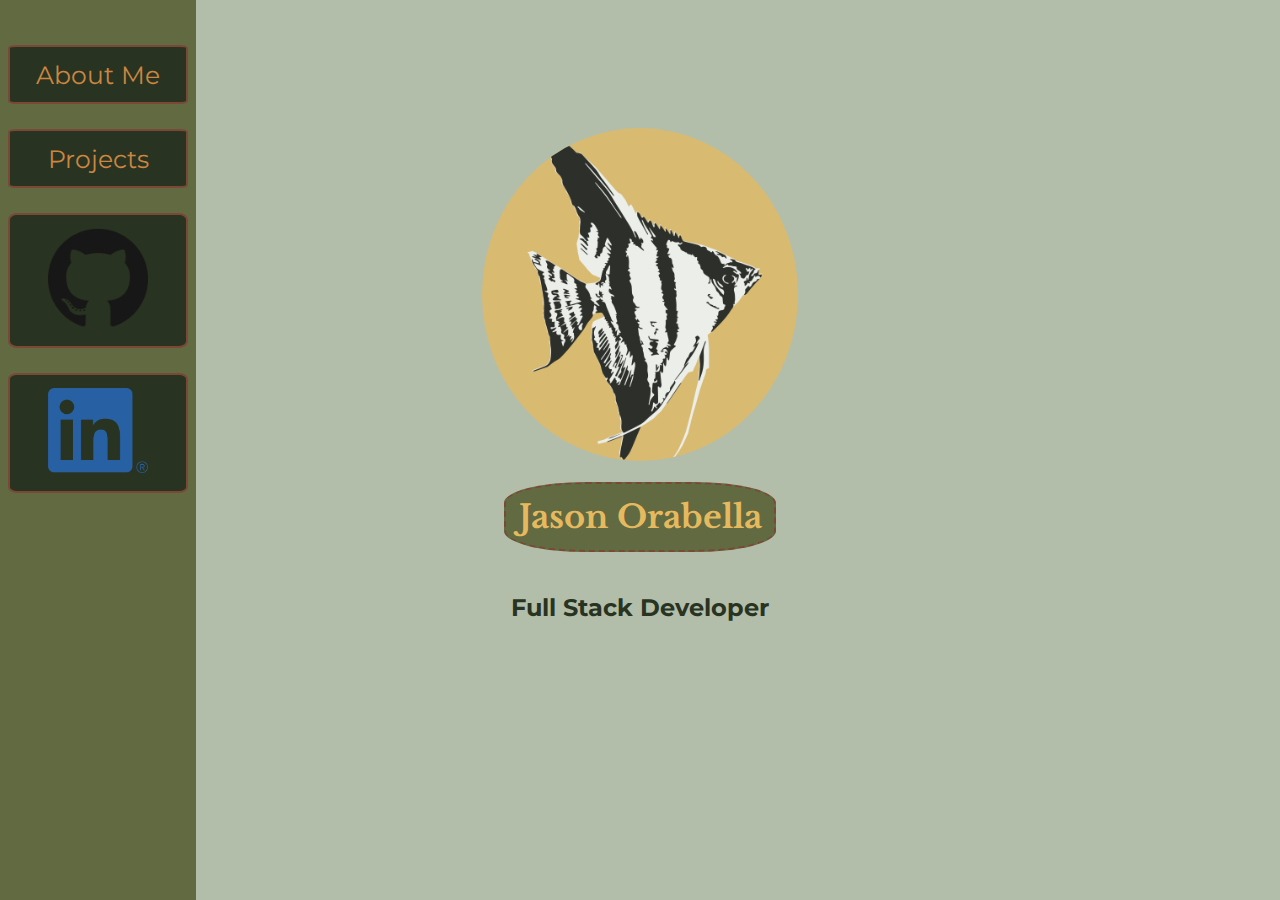
<file: index.html>
<!DOCTYPE html>
<html lang="en">
<head>
    <meta charset="UTF-8">
    <meta name="viewport" content="width=device-width, initial-scale=1.0">
    <title>Jason Orabella</title>
    <link rel="stylesheet" href="./style.css">    
    <link href="https://fonts.googleapis.com/css2?family=Roboto+Slab:wght@700&display=swap" rel="stylesheet">
    <link href="https://fonts.googleapis.com/css2?family=Montserrat:wght@300&display=swap" rel="stylesheet">
    <link href="https://fonts.googleapis.com/css2?family=Libre+Baskerville&display=swap" rel="stylesheet">
</head>
<body>
  
    <div class="side-nav">
        <a href="./html/about-me.html">About Me</a>
        <a href="./html/projects.html">Projects</a>
        <a class = "mobile_hidden" href="https://github.com/JasonOrabella"><img id=github_logo src="../images/github-logo1.png" alt=""></a>
        <a class = "mobile_hidden" href="https://www.linkedin.com/in/Jason-OSU/"><img id=linkedin_logo src="../images/linkedin-logo.png" alt=""></a>
      </div>
      <div class = flex>
      <div class= "home_page-div">
        <img src="../images/Pterophyllum_png.png" id="fish_pic":alt="Picture of a Freshwater Angelfish, Pterophyllum scalare they an interesting triangle shaped fish, picture is in black and white.">
        <h1 class =myname_header>Jason Orabella</h1>
        <h2>Full Stack Developer</h2>
      </div>
    </div>

</body>
</html>
</file>
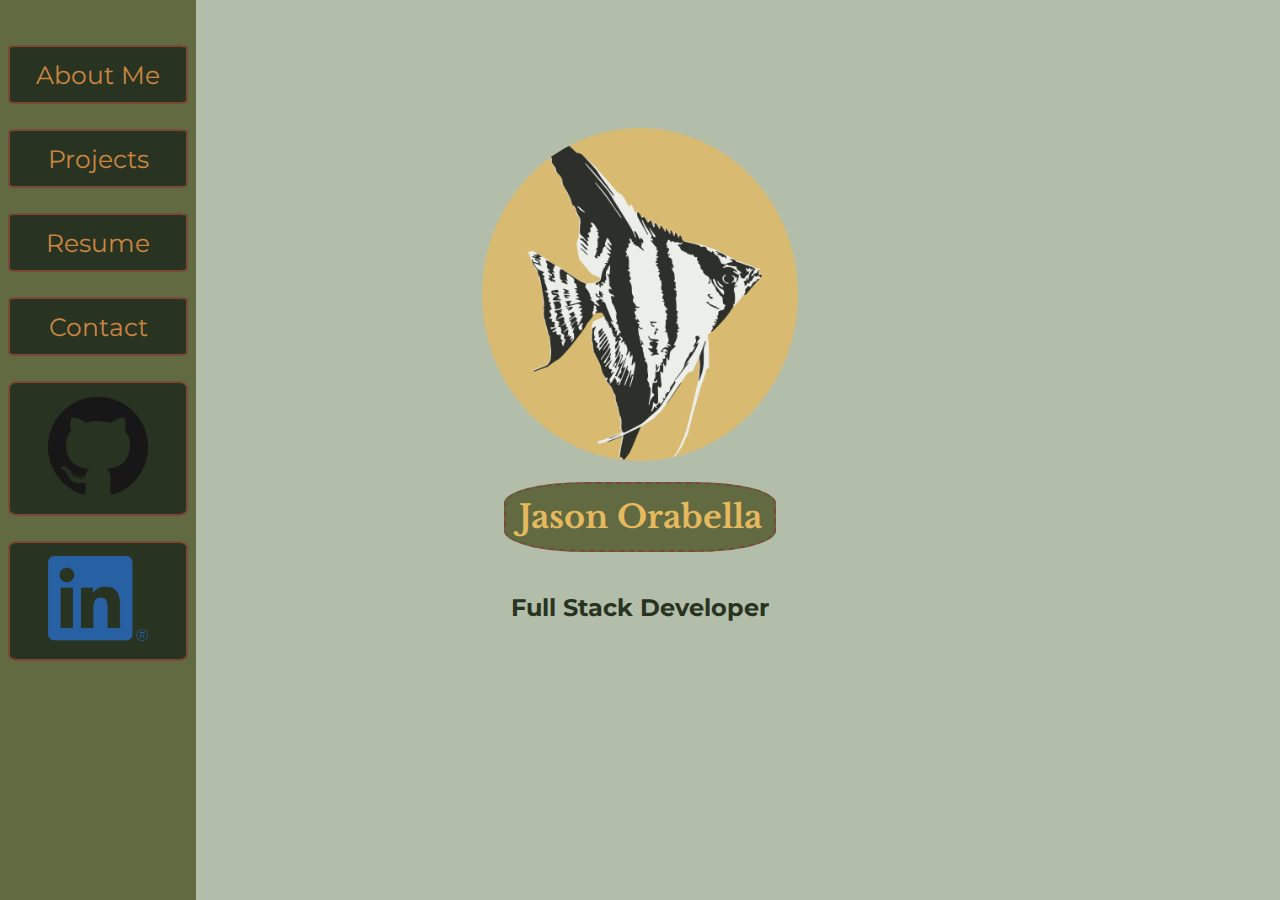
<file: html/index.html>
<!DOCTYPE html>
<html lang="en">
<head>
    <meta charset="UTF-8">
    <meta name="viewport" content="width=device-width, initial-scale=1.0">
    <title>Jason Orabella</title>
    <link rel="stylesheet" href="../style.css">    
    <!-- <link href="https://fonts.googleapis.com/css2?family=Montserrat:wght@500&display=swap" rel="stylesheet"> -->
    <link href="https://fonts.googleapis.com/css2?family=Roboto+Slab:wght@700&display=swap" rel="stylesheet">
    <link href="https://fonts.googleapis.com/css2?family=Montserrat:wght@300&display=swap" rel="stylesheet">
    <link href="https://fonts.googleapis.com/css2?family=Libre+Baskerville&display=swap" rel="stylesheet">
</head>
<body>
  
    <div class="side-nav">
        <a href="./about-me.html">About Me</a>
        <a href="./projects.html">Projects</a>
        <a href="https://docs.google.com/document/d/12Z9nyizb6oB1ZdCqUoQLhmuzGL-_14QXzw5_LFrTtkA/edit?usp=sharing">Resume </a>
        <a href="./contact-me.html">Contact</a>
        <a class = "mobile_hidden" href="https://github.com/JasonOrabella"><img id=github_logo src="../images/github-logo1.png" alt=""></a>
        <a class = "mobile_hidden" href="https://www.linkedin.com/in/Jason-OSU/"><img id=linkedin_logo src="../images/linkedin-logo.png" alt=""></a>
      </div>
      <div class = flex>
      <div class= "home_page-div">
        <img src="../images/Pterophyllum_png.png" id="fish_pic":alt="Picture of a Freshwater Angelfish, Pterophyllum scalare they an interesting triangle shaped fish, picture is in black and white.">
        <h1 class =myname_header>Jason Orabella</h1>
        <h2>Full Stack Developer</h2>
      </div>
    </div>
     
        <!-- <footer class = footer>
          <p>Author: Hege Refsnes</p>
          <p><a href="mailto:hege@example.com">hege@example.com</a></p>
        </footer>
     -->
</body>
</html>
</file>
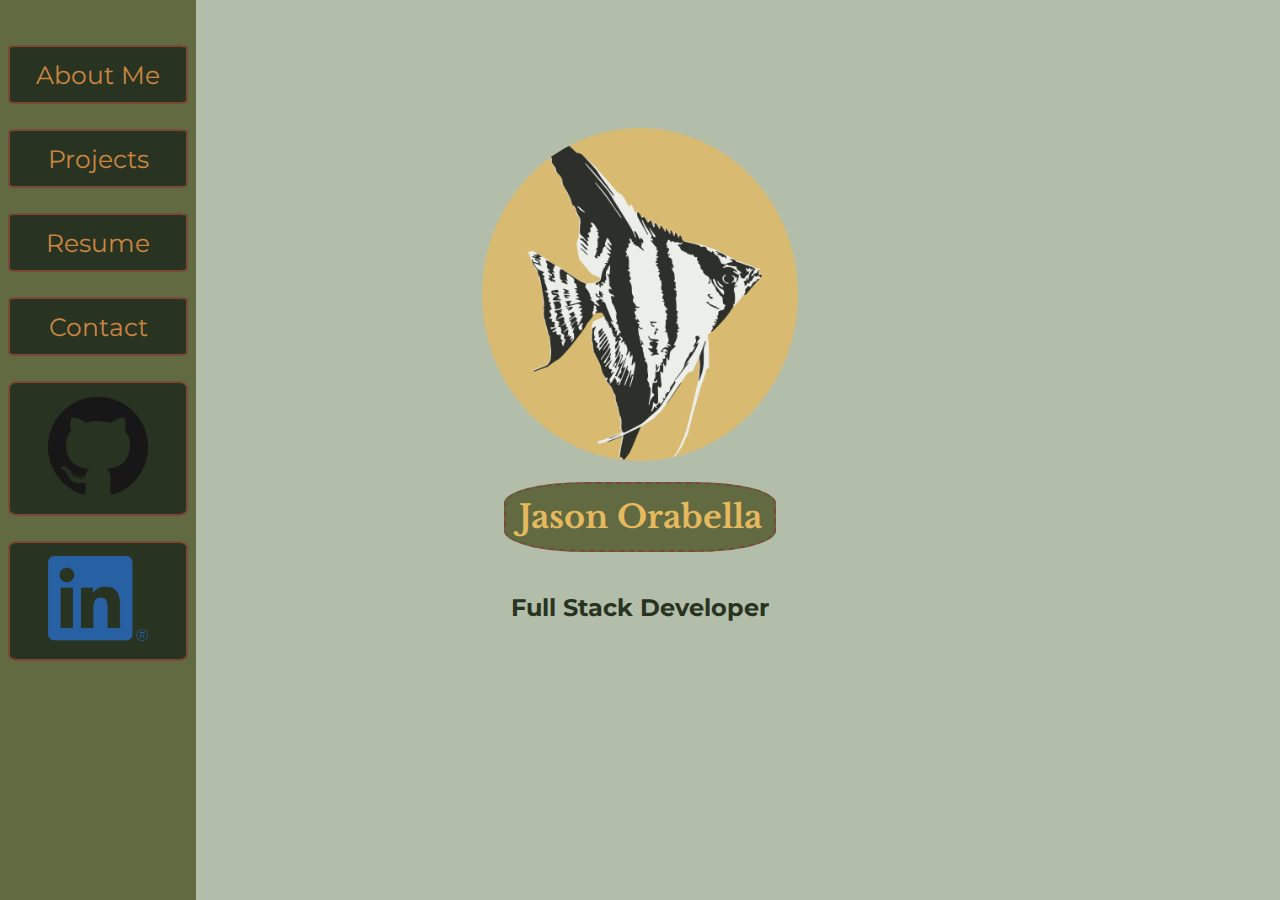
<file: index2.html>
<!DOCTYPE html>
<html lang="en">
<head>
    <meta charset="UTF-8">
    <meta name="viewport" content="width=device-width, initial-scale=1.0">
    <title>Jason Orabella</title>
    <link rel="stylesheet" href="style.css">    
    <!-- <link href="https://fonts.googleapis.com/css2?family=Montserrat:wght@500&display=swap" rel="stylesheet"> -->
    <link href="https://fonts.googleapis.com/css2?family=Roboto+Slab:wght@700&display=swap" rel="stylesheet">
    <link href="https://fonts.googleapis.com/css2?family=Montserrat:wght@300&display=swap" rel="stylesheet">
    <link href="https://fonts.googleapis.com/css2?family=Libre+Baskerville&display=swap" rel="stylesheet">
</head>
<body>
  
    <div class="side-nav">
        <a href="#">About Me</a>
        <a href="#">Projects</a>
        <a href="#">Resume </a>
        <a href="#">Contact</a>
        <a class = "mobile_hidden" href=""><img id=github_logo src="./images/github-logo1.png" alt=""></a>
        <a class = "mobile_hidden" href=""><img id=linkedin_logo src="./images/linkedin-logo.png" alt=""></a>
      </div>
      <div class = flex>
      <div class= "home_page-div">
        <img src="Pterophyllum_png.png" id="fish_pic":alt="Picture of a Freshwater Angelfish, Pterophyllum scalare they an interesting triangle shaped fish, picture is in black and white.">
        <h1 class =myname_header>Jason Orabella</h1>
        <h2>Full Stack Developer</h2>
      </div>
    </div>
     
        <!-- <footer class = footer>
          <p>Author: Hege Refsnes</p>
          <p><a href="mailto:hege@example.com">hege@example.com</a></p>
        </footer>
     -->
</body>
</html>
</file>
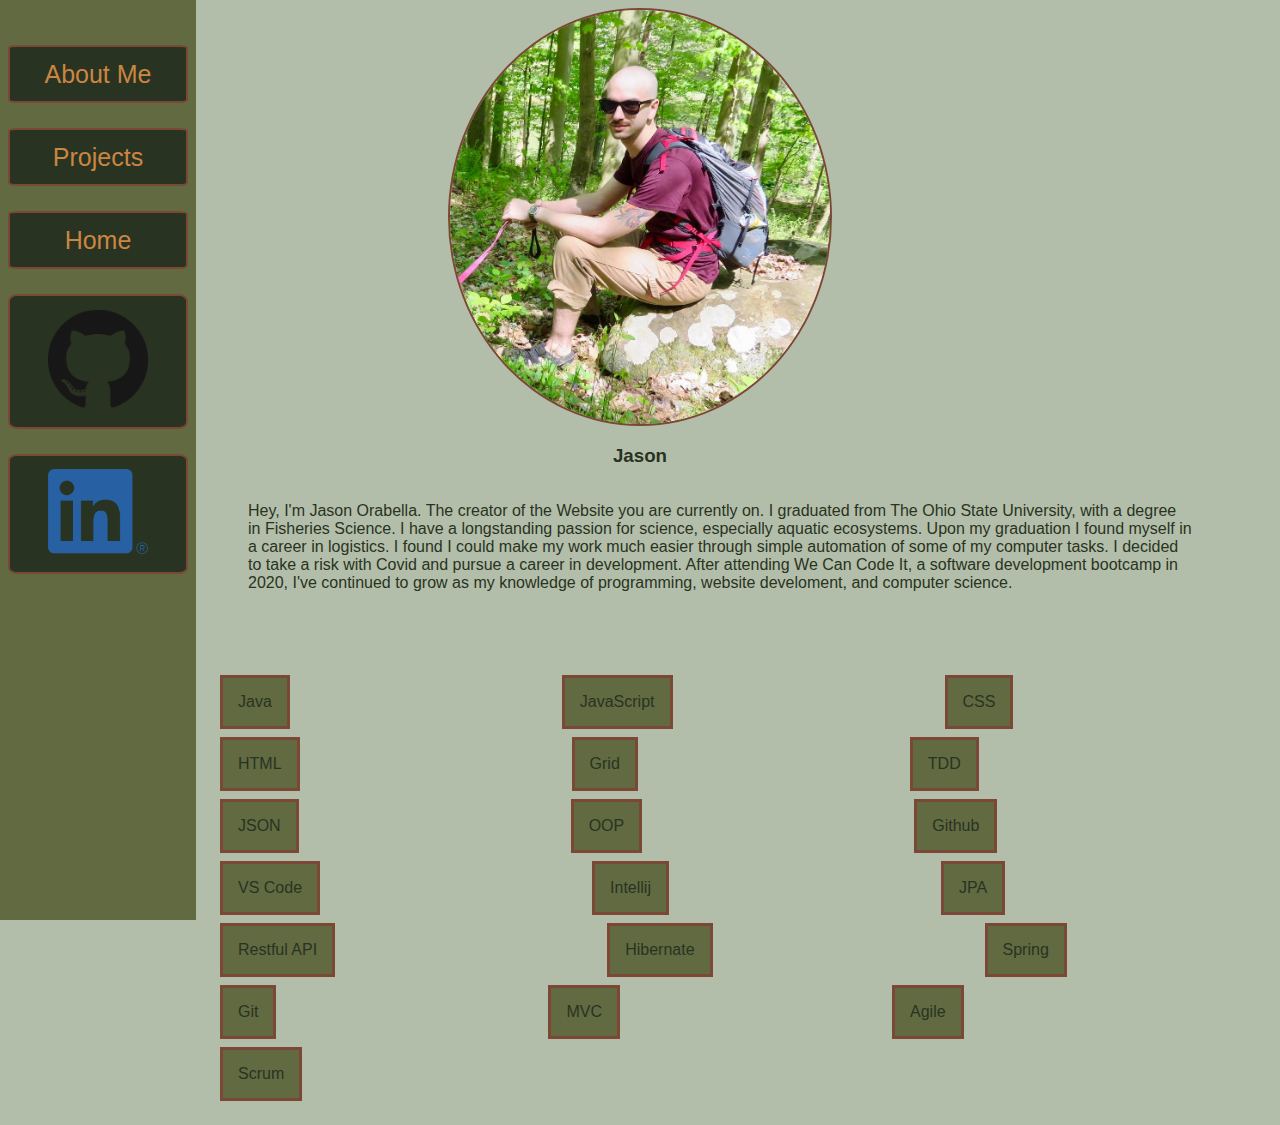
<file: html/about-me.html>
<!DOCTYPE html>
<html lang="en">
<head>
    <meta charset="UTF-8">
    <meta name="viewport" content="width=device-width, initial-scale=1.0">
    <link rel="stylesheet" href="../style.css"> 
    <title>About Jason</title>
</head>
<body class = main_body>
        <div class="side-nav">
      <a href="./about-me.html">About Me</a>
      <a href="./projects.html">Projects</a>
      <a href="../index.html">Home </a>
      <!-- <a href="./contact-me.html">Contact</a> -->
      <a class = "mobile_hidden" href="https://github.com/JasonOrabella"><img id=github_logo src="../images/github-logo1.png" alt=""></a>
      <a class = "mobile_hidden" href="https://www.linkedin.com/in/Jason-OSU/"><img id=linkedin_logo src="../images/linkedin-logo.png" alt=""></a>
    </div> 
 
    <div class = center>
    <img class="personal-info__headshot" src="..//AuthorPic.png" alt="AuthorImage"> </img>
    <h3>Jason</h1>
    <p class = about_me-p>    
        Hey, I'm Jason Orabella. The creator of the Website you are currently on. I graduated from The Ohio State University, with a degree in Fisheries Science. I have a longstanding passion for science, especially aquatic ecosystems. 
        Upon my graduation I found myself in a career in logistics. 
        I found I could make my work much easier through simple automation of some of my computer tasks. I decided to take a risk with Covid and pursue a career in development.
         After attending We Can Code It, a software development bootcamp in 2020, I've continued to grow as my knowledge of programming, website develoment, and computer science. 
    </p>
</div>
<div class = center2>
    <h3 class = skills_header> Relevant Skills</h3>
    <ul class = "skills_ul">
        <li>Java</li>
        <li>JavaScript</li>
        <li>CSS</li>
        <li>HTML</li>
        <li>Grid</li>
        <li>TDD</li>
        <li>JSON</li>
        <li>OOP</li>
        <li>Github</li>
        <li>VS Code</li>
        <li>Intellij</li>
        <li>JPA</li>
        <li>Restful API</li>
        <li>Hibernate</li>
        <li>Spring</li>
        <li>Git</li>
        <li>MVC</li>
        <li>Agile</li>
        <li>Scrum</li>
    </ul>

</body>

</html>
</file>
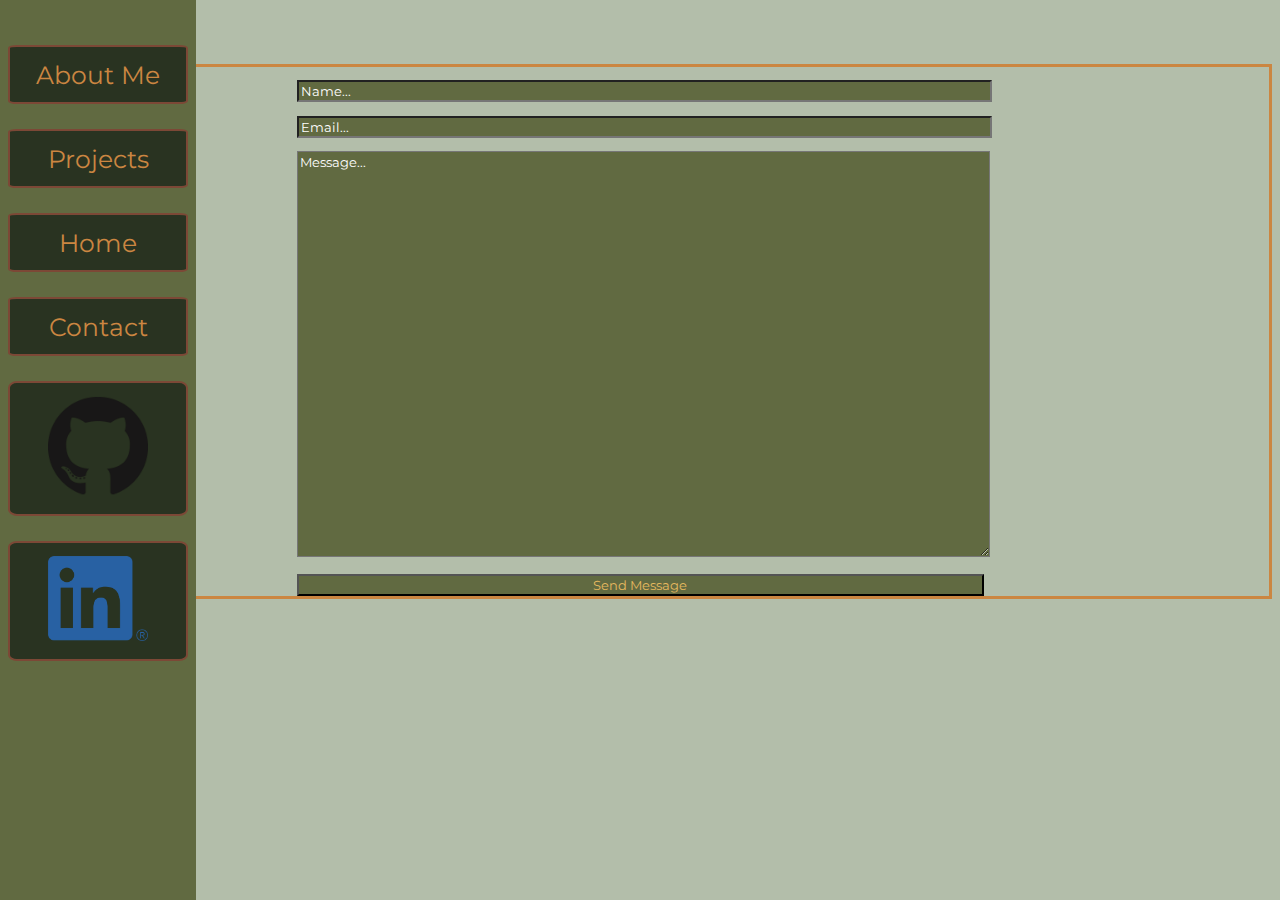
<file: html/contact-me.html>
<!DOCTYPE html>
<html lang="en">
  <head>
    <meta charset="UTF-8" />
    <meta name="viewport" content="width=device-width, initial-scale=1.0" />
    <title>Jason Orabella</title>
    <link rel="stylesheet" href="../style.css" />
    <!-- <link href="https://fonts.googleapis.com/css2?family=Montserrat:wght@500&display=swap" rel="stylesheet"> -->
    <link
      href="https://fonts.googleapis.com/css2?family=Roboto+Slab:wght@700&display=swap"
      rel="stylesheet"
    />
    <link
      href="https://fonts.googleapis.com/css2?family=Montserrat:wght@300&display=swap"
      rel="stylesheet"
    />
    <link
      href="https://fonts.googleapis.com/css2?family=Libre+Baskerville&display=swap"
      rel="stylesheet"
    />
  </head>
  <body>
    <body>      
        <div class="side-nav">
      <a href="./about-me.html">About Me</a>
      <a href="./projects.html">Projects</a>
      <a href="../index.html">Home </a>
      <a href="./contact-me.html">Contact</a>
      <a class = "mobile_hidden" href="https://github.com/JasonOrabella"><img id=github_logo src="../images/github-logo1.png" alt=""></a>
      <a class = "mobile_hidden" href="https://www.linkedin.com/in/Jason-OSU/"><img id=linkedin_logo src="../images/linkedin-logo.png" alt=""></a>
    </div> 

    <div class="contact-me_div">
      <form action="mailto:JasonOrabell@gmail.com" method="POST">
        <input
          type="text"
          name="name"
          class="form__control"
          placeholder="Name..."
          required=""
        />
        <br />
        <input
          type="email"
          name="email"
          class="form__control"
          placeholder="Email..."
          required=""
        />
        <br />
        <textarea
          name="message"
          id=""
          cols="80"
          rows="25"
          class="form__control"
          placeholder="Message..."
          required=""
        ></textarea>
        <br />
        <input
          type="submit"
          class="form__control submit"
          value="Send Message"
        />
      </form>
    </div>
  </body>
</html>
</file>
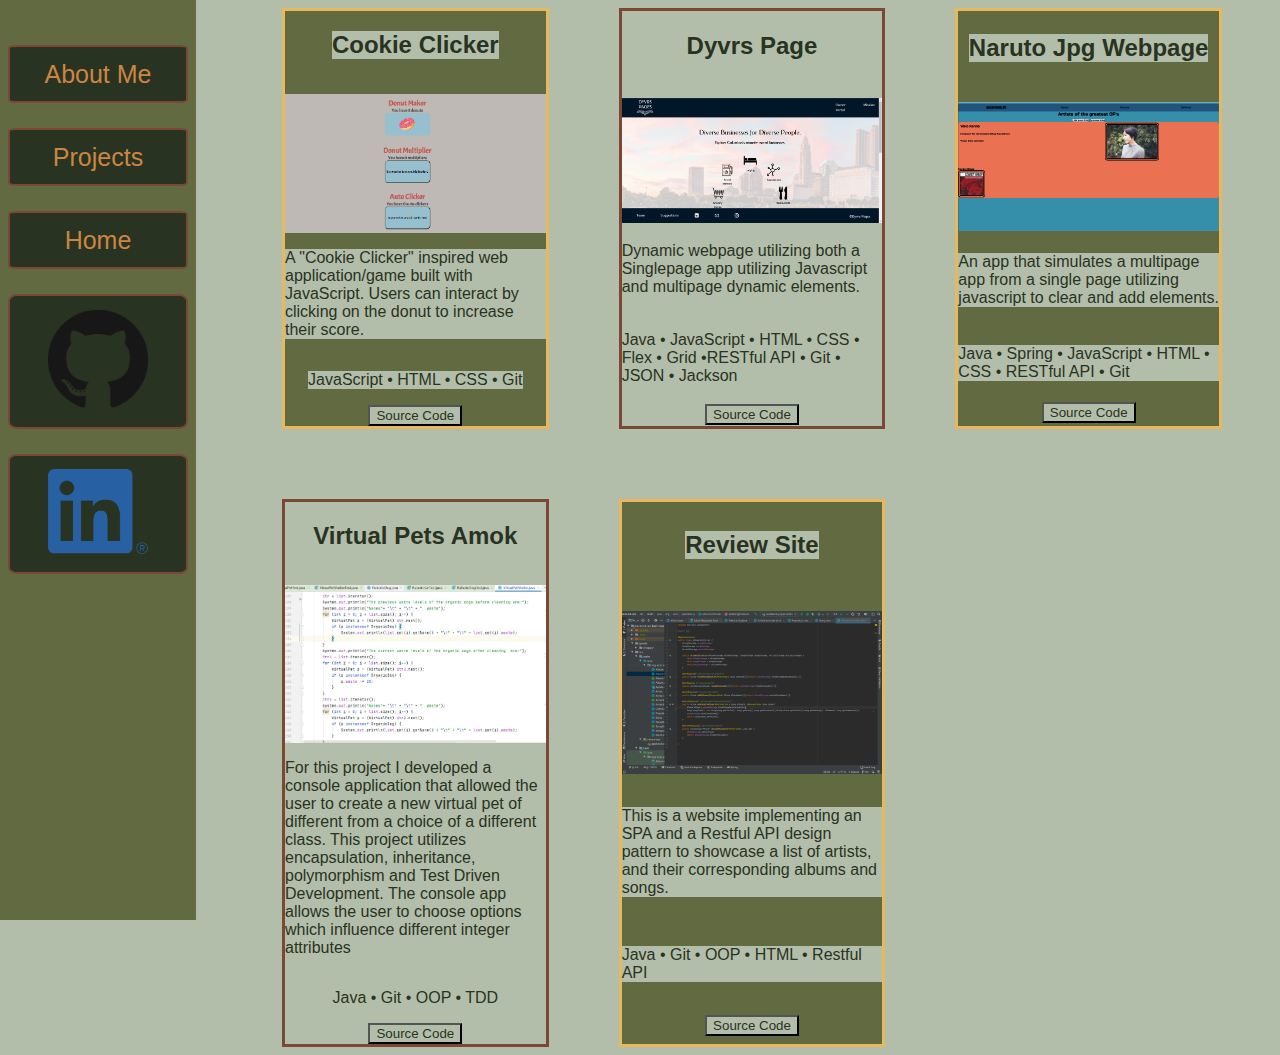
<file: html/projects.html>
<!DOCTYPE html>
<html lang="en">
<head>
    <meta charset="UTF-8">
    <meta name="viewport" content="width=device-width, initial-scale=1.0">
    <link rel="stylesheet" href="..//style.css"> 
    <title>Past Work</title>
</head>
    <body>      
        <div class="side-nav">
      <a href="./about-me.html">About Me</a>
      <a href="./projects.html">Projects</a>
      <a href="../index.html">Home </a>
      <!-- <a href="./contact-me.html">Contact</a> -->
      <a class = "mobile_hidden" href="https://github.com/JasonOrabella"><img id=github_logo src="../images/github-logo1.png" alt=""></a>
      <a class = "mobile_hidden" href="https://www.linkedin.com/in/Jason-OSU/"><img id=linkedin_logo src="../images/linkedin-logo.png" alt=""></a>
    </div> 
    <div class ="projects">
        <div>
            <h2>Cookie Clicker</h2>
            <img class="project__img" src="../images/project_images/donut_maker_img.png" alt="Pic of JavaScript Donut maker app">
            <p>
            A "Cookie Clicker" inspired web application/game built with JavaScript.
             Users can interact by clicking on the donut to increase their score. 
            </p>
            <p>JavaScript • HTML • CSS • Git</p>
            <a target="_blank" href="https://github.com/JasonOrabella/donut-clicker.git">
            <button class="git_source_button">Source Code</button></a>
        </div>
        <div>
            <h2>Dyvrs Page</h2>
            <img class="project__img" src="../images/project_images/diverse_pages.png" alt="Pic of DYVRS Pages homepage an a webpage with background columbus and a circle for buttons">
            <p>
            Dynamic webpage utilizing both a Singlepage app utilizing Javascript and multipage dynamic elements. 
            </p>
            <p>Java • JavaScript • HTML • CSS • Flex • Grid •RESTful API • Git • JSON • Jackson</p>
            <a target="_blank" href="https://github.com/2020-Summer-Cohort/dyvrs-pages">
            <button class="git_source_button">Source Code</button></a>
        </div>
        <div>
            <h2>Naruto Jpg Webpage</h2>
            <img class="project__img" src="../images/project_images/naruto-screenshot_PNG.png" alt="Pic of JavaScript Donut maker app">
            <p>
            An app that simulates a multipage app from a single page utilizing javascript to clear and add elements.
            </p>
            <p>Java • Spring • JavaScript • HTML • CSS • RESTful API • Git</p>
            <a target="_blank" href="https://github.com/JasonOrabella/singlepage-JS-app">
            <button class="git_source_button">Source Code</button></a>
        </div>

        <div>
            <h2>Virtual Pets Amok</h2>
            <img class="project__img" src="../images/project_images/vrtual_amok.png" alt="Pic of JavaScript Donut maker app">
            <p>
                For this project I developed a console application that allowed the user to create a new virtual pet 
                of different from a choice of a different class. This project utilizes encapsulation, inheritance, polymorphism
                and Test Driven Development. The console app allows the user to choose options which influence different integer
                attributes 
            </p>
            <p>Java • Git • OOP • TDD</p>
            <a target="_blank" href="https://github.com/JasonOrabella/virtual-pets-amok-java-JasonOrabella">
            <button class="git_source_button">Source Code</button></a>
        </div>
        
        <div>
            <h2>Review Site</h2>
            <img class="project__img" src="../images/project_images/review_site_img.png" alt="Pic of review site ">
            <p>
                This is a website implementing an SPA and a Restful API design pattern to showcase a list of artists, and their corresponding albums and songs.
            </p>
            <p>Java • Git • OOP • HTML • Restful API </p>
            <a target="_blank" href="https://github.com/JasonOrabella/reviews-site-powerpuffgirls">
            <button class="git_source_button">Source Code</button></a>
        </div>

    </div>
</body>
</html>
</file>
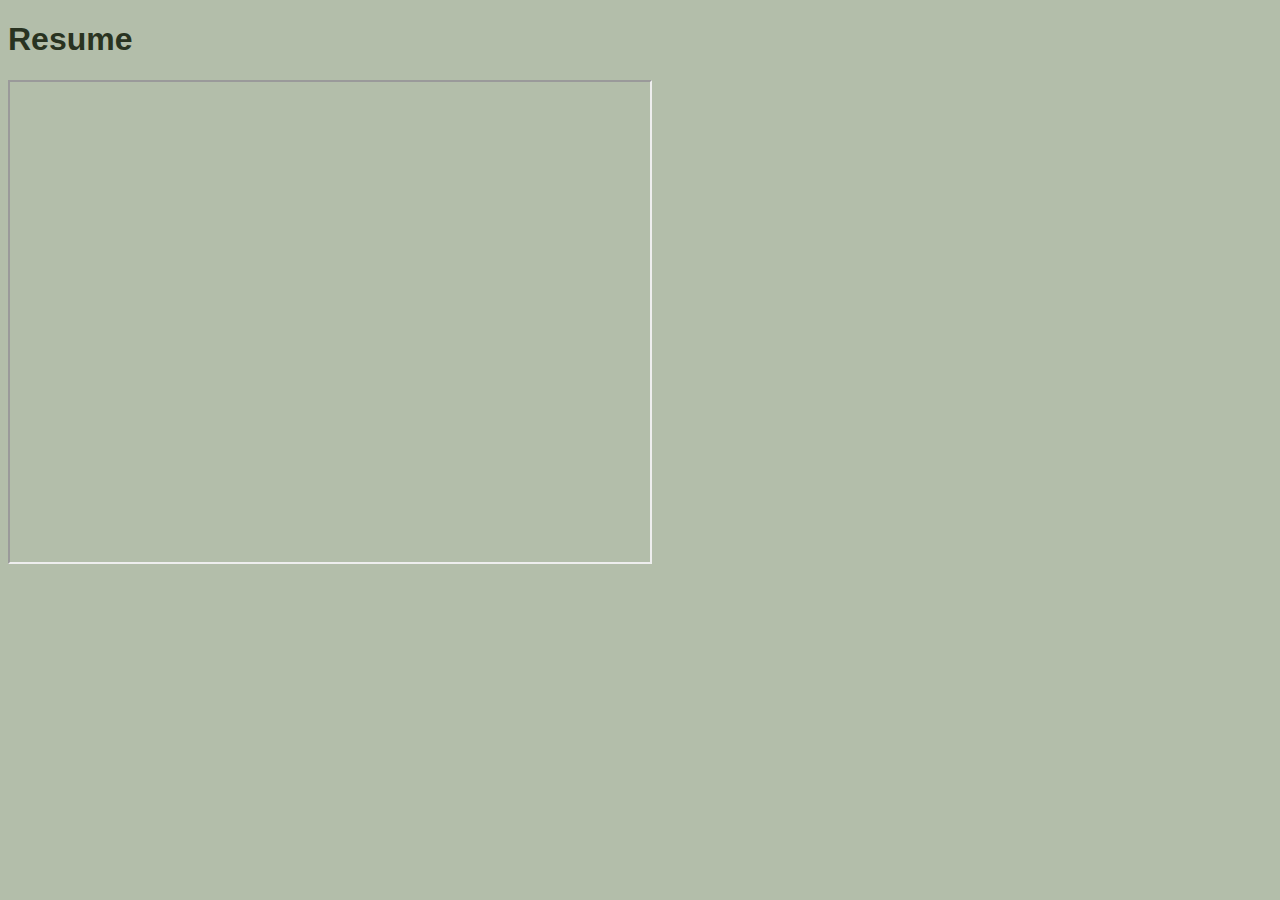
<file: html/resume.html>
<!DOCTYPE html>
<html lang="en">
<head>
    <meta charset="UTF-8">
    <link rel="stylesheet" href="..//style.css"> 
    <meta name="viewport" content="width=device-width, initial-scale=1.0">
    <title>Resume Section</title>
</head>
<body>
<div>
    <h1>Resume</h1>
<li></li>
    <object data="/Jason_Orabella-Developer_resume.pdf" SameSite=None type="application/pdf"> 
        <iframe src="https://drive.google.com/file/d/1_S291KveUxcOTcu2QiyXLOYh16FNoalz/preview" width="640" height="480"></iframe>
    </object>
</div>
<script src="../js/app.js" type="module"></script>
</body>
</html>
</file>
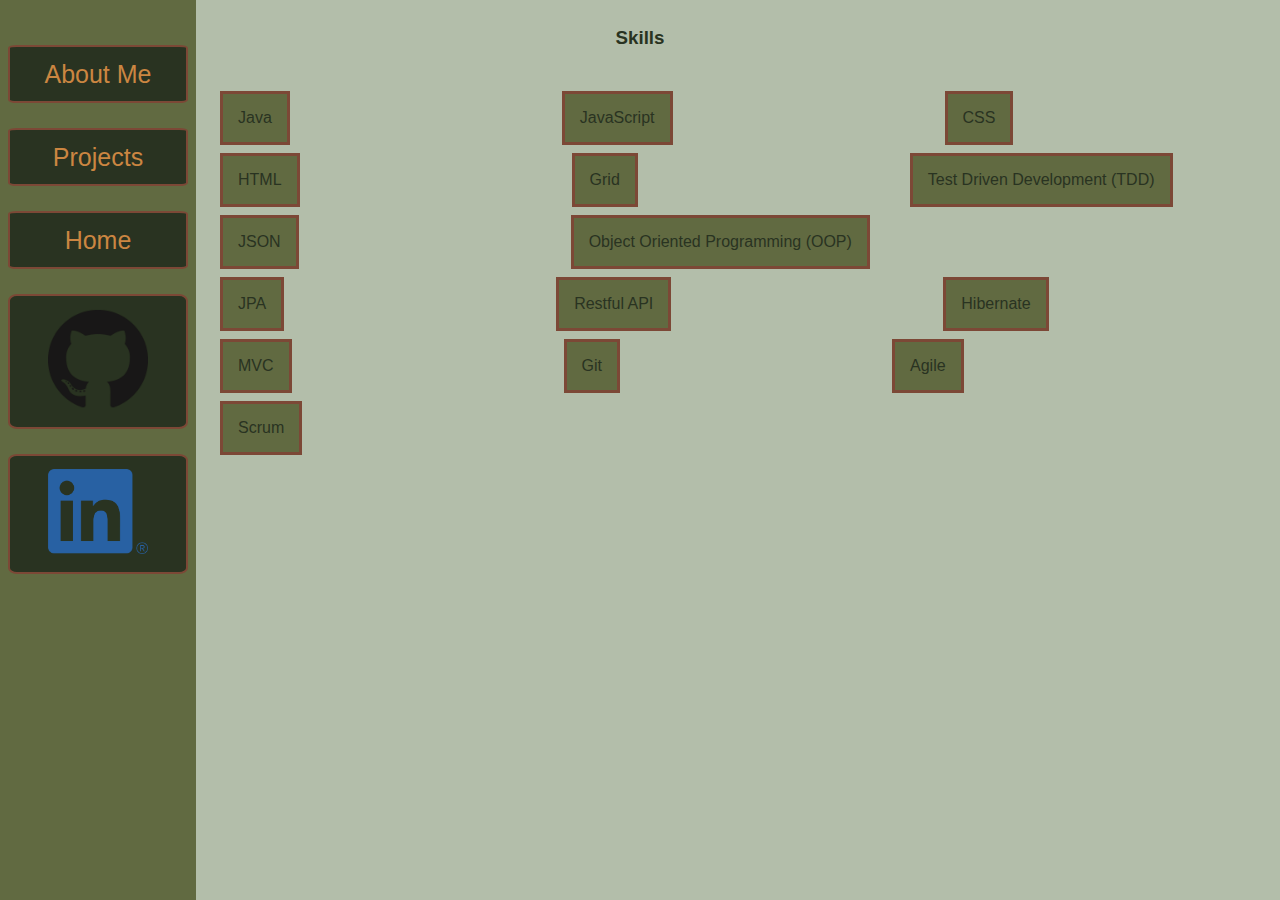
<file: html/skills.html>
<!DOCTYPE html>
<html lang="en">
<head>
    <meta charset="UTF-8">
    <meta name="viewport" content="width=device-width, initial-scale=1.0">
    <link rel="stylesheet" href="../style.css"> 
    <title>Document</title>
</head>
<body>      
    <div class="side-nav">
  <a href="./about-me.html">About Me</a>
  <a href="./projects.html">Projects</a>
  <a href="../index.html">Home </a>
  <a class = "mobile_hidden" href="https://github.com/JasonOrabella"><img id=github_logo src="../images/github-logo1.png" alt=""></a>
  <a class = "mobile_hidden" href="https://www.linkedin.com/in/Jason-OSU/"><img id=linkedin_logo src="../images/linkedin-logo.png" alt=""></a>
</div> 
      <div class = center>
        <h3 class = skills_header>Skills</h3>
        <ul class = "skills_ul">
            <li>Java</li>
            <li>JavaScript</li>
            <li>CSS</li>
            <li>HTML</li>
            <li>Grid</li>
            <li>Test Driven Development (TDD)</li>
            <li>JSON</li>
            <li>Object Oriented Programming (OOP)</li>
            <li>JPA</li>
            <li>Restful API</li>
            <li>Hibernate</li>
            <li>MVC</li>
            <li>Git</li>
            <li>Agile</li>
            <li>Scrum</li>
            </li>
        </ul>
      </div>    
</body>
</html>
</file>
<file: style.css>
:root {
  --main-color-1: #4e613f;
  --main-color-2: #616a41;
  --main-color-3: #7c4836;
  --main-color-4: #cb8641;
  --main-color-5: #e6b95f;
  --main-color-6: #293321;
  --main-color-7: #b3beaa;
}


* {
  font-family: "Montserrat", sans-serif;
  background-color: var(--main-color-7);
  color: var(--main-color-6);
  text-decoration: none;
  list-style: none;
 
}
.myname_header {
  /* font-family: 'Roboto Slab', serif; */
  font-family: "Libre Baskerville", serif;
  color: var(--main-color-5);
  padding:.4em;
  border-radius: 30%;
  text-size-adjust: larger;
  border:2px dashed var(--main-color-3);
  background-color:var(--main-color-2);
}

.side-nav {
  height: 100%; /* Full-height: remove this if you want "auto" height */
  width: 11.25em; /* Set the width of the sidebar */
  position: fixed;
  z-index: 1; /* Stay on top */
  top: 0; /* Stay at the top */
  left: 0;
  background-color: var(--main-color-2);
  overflow-x: hidden; /* Disable horizontal scroll */
  padding-top: 20px;
  padding-left: 8px;
  padding-right: 8px;
}
.side-nav a {
  margin-top: 1em;
  padding: 0.5em;
  text-align: center;
  text-decoration: none;
  font-size: 25px;
  color: var(--main-color-4);
  display: block;
  background-color: var(--main-color-6);

  border: 2px solid var(--main-color-3);
  border-radius: 5%;
}

.side-nav a:hover {
  color: var(--main-color-5);
  background-color: rgba(255, 255, 255, 0.1);
}

.home_page-div {
  margin-top: 4em;
  padding-top: 4em;
  display: grid;
  justify-items: center;
  align-items: center;
}

#fish_pic {
  max-width: 25%;
  opacity: 75%;
  border-radius: 50%;
  background-color: var(--main-color-5);
}

.side-nav a img {
  max-width: 100px;
  opacity: 90%;
  background-color: var(--main-color-6);
}


.footer {
  position: fixed;
  left: 0;
  width: 100%;
  bottom: 0;
  display: grid;
  justify-items: center;
  align-items: center;
  background-color: var(--main-color-2);
}

.footer p,
a {
  background-color: var(--main-color-2);
  color: var(--main-color-5);
  text-size-adjust: x-large;
}

.personal-info__headshot {
  max-width: 30%;
  border-radius: 50%;
  border: 2px solid var(--main-color-3);
}
.center {
  display: grid;
  justify-items: center;
  align-items: center;
}
.center p {
  display: flex;
  padding-right: 5em;
  padding-left: 15em;
}
.skills_ul {
  display: flex;
  justify-items: center;
  align-items: center;
  flex-wrap: wrap;
  padding:4px;
  margin-right: 4px;

}
.skills_ul li{
  background-color: var(--main-color-2);
  border:solid var(--main-color-3);
  display: flex;
  justify-items: start;
  align-items: center;
  padding:4px;
  margin: auto;
  margin:4px;
  padding:15px;
  margin-left:13em;
  margin-right:4em;
}
.projects{
  display:grid;
  grid-template-columns: 1fr 1fr 1fr;
  grid-gap: 70px;
  margin-left:14em;
  padding-left:50px;
  padding-right:50px;
}
.projects div:nth-child(odd){
  background-color:var(--main-color-2);
  border: solid var(--main-color-5);
}
.projects div:nth-child(even){
  border: solid var(--main-color-3);
}

.project__img {
    width: 100%;
    margin-top: 15px
}

.contact-me_div{
  margin-top:4em;
  display: grid;
  justify-items: center;
  align-items: center;
  border: solid var(--main-color-4);
}
.contact-me_div input,
.contact-me_div textarea
{
  background-color:var(--main-color-2);
  text:var(--main-color-5);
  width: 100%;
  margin-top:1em;
  color: var(--main-color-5);
}

.contact-me_div input ::placeholder,
.contact-me_div form ::placeholder,
.contact-me_div textarea::placeholder{
  color:white;
}

.projects div{
  display: grid;
  justify-items: center;
  align-items: center;
}

@media only screen and (max-width: 607px) {
  a {
    font-size: smaller;
  }
  .side-nav {
    width: unset; 
     height: auto; 
    background-color: var(--main-color-1);
    list-style-type: none;
    width: 100%;
    display: inline;
    margin: 0;
    padding: 0;
    display: flex;
    flex-direction: row;
    justify-content: space-between;
    align-items: center;
  }
  .side-nav a {
    justify-content: space-between;
    padding: 2px;
    font-size: 18px;
    margin-right: 2px;
    margin-left: 2px;
    border-radius: 20%;
  }
  .home_page-div {
    display: grid;
    margin-top: 4em;
  }
  #fish_pic {
    padding-top: 4em;
  }
  .side-nav :hover {
    background-color: var(--main-color-2);
    font-size-adjust: larger;
  }
  .side-nav a.mobile_hidden {
    display: none;
    border: none;
  }
  #github_logo,
  #linkedin_logo {
    display: none;
  }
  #fish_pic {
    max-width: 62%;
    opacity: 75%;
    border-radius: 50%;
  }
  .center {
    padding: none;
    margin: none;
    margin-top: 4em;
  }
  .personal-info__headshot {
    max-width: 40%;
  }
  .center p {
    padding: 1em;
    display: grid;
    justify-items: center;
    align-items: center;
    text-size-adjust: larger;
    border: 2px solid var(--main-color-5);
  }
  .skills_ul {
    display: flex;
    flex-wrap: wrap;
    padding:4px;
    margin-right: 4px;
  }
  .skills_ul li{
    background-color: var(--main-color-2);
    border:solid var(--main-color-3);
    display: grid;
    justify-items: center;
    align-items: center;
    padding:4px;
    margin: auto;
  }
  .projects{
    display: flex;
    flex-direction: column;
    margin:0;
    margin-top: 4em;
  }
}

@media only screen and (max-width: 300px) {
  .side-nav a {
    font-size: 12px;
    font-size:12px;
  }

  
}
</file>
